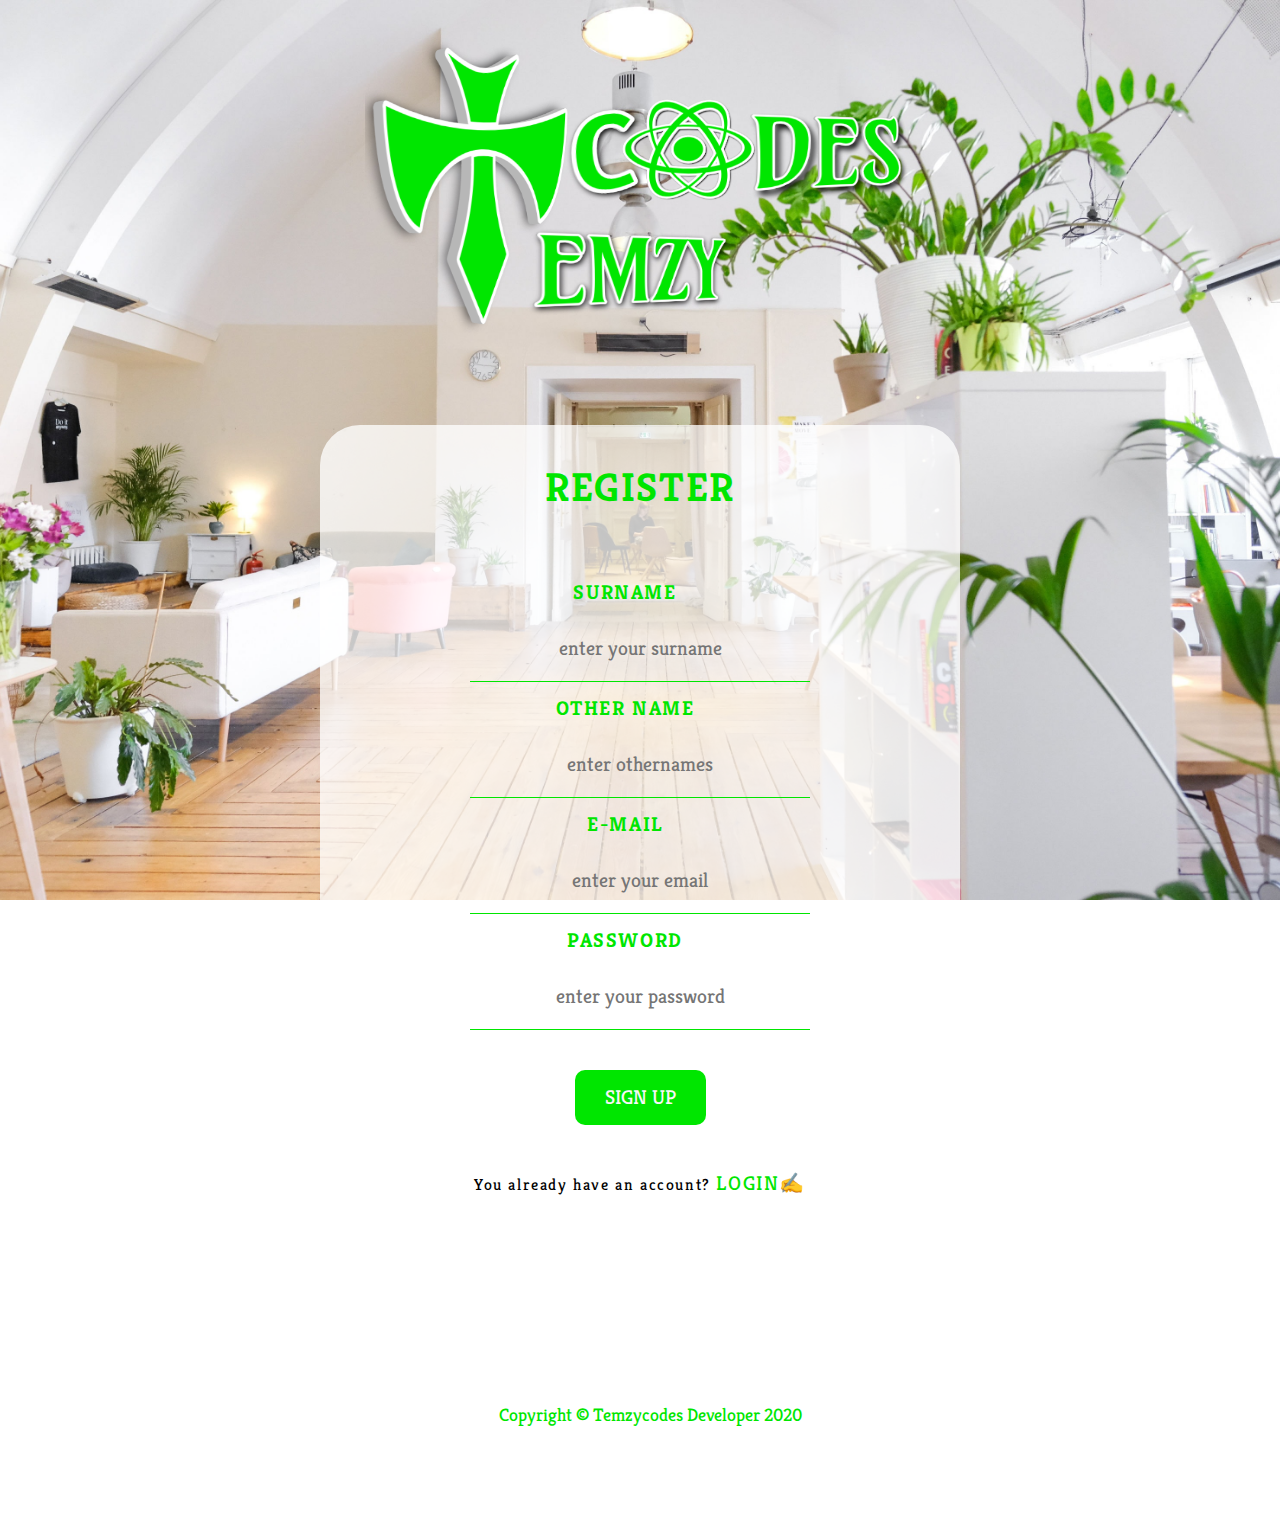
<file: index.html>
<!DOCTYPE html>
<html lang="en">
  <head>
    <meta charset="UTF-8" />
    <meta name="viewport" content="width=device-width, initial-scale=1.0" />
    <link rel="icon" type="jpg/png" href="web-icon.png" />
    <link
      rel="stylesheet"
      href="https://cdnjs.cloudflare.com/ajax/libs/font-awesome/5.13.0/css/all.min.css"
      integrity="sha256-h20CPZ0QyXlBuAw7A+KluUYx/3pK+c7lYEpqLTlxjYQ="
      crossorigin="anonymous"
    />
    <link
      href="https://fonts.googleapis.com/css2?family=Kreon&display=swap"
      rel="stylesheet"
    />
    <link rel="stylesheet" type="text/css" href="animate.css" />
    <link rel="stylesheet" type="text/css" href="style.css" />
    <title>Signup Form</title>
  </head>
  <body>
    <div id="logo" style="margin-top: -30px;" align="center">
      <img
        src="logo.png"
        width="550"
        height="450"
        alt="logo"
        class="animated zoomInLeft"
      />
    </div>
    <div class="form-container animated zoomInLeft">
      <form action="" method="POST">
        <div class="title">
          <h1>REGISTER</h1>
        </div>
        <label for="surname">SURNAME <i class="fas fa-user icons"></i></label>
        <br />
        <input
          id="surname"
          type="text"
          name="surrname"
          placeholder="enter your surname"
          required
        />
        <br />
        <label for="othername"
          >OTHER NAME <i class="fas fa-users icons"></i
        ></label>
        <br />
        <input
          id="othername"
          type="text"
          name="othername"
          placeholder="enter othernames"
          required
        />
        <br />
        <label for="email"
          >E-MAIL <i class="fas fa-envelope-open-text icons"></i></label
        ><br />
        <input
          id="email"
          type="email"
          name="email"
          placeholder="enter your email"
          required
        />
        <br />
        <label for="password">PASSWORD <i class="fas fa-key icons"></i></label
        ><br />
        <input
          id="password"
          type="password"
          name="password"
          placeholder="enter your password"
          required
        />
        <br />
        <input type="submit" value="SIGN UP" />
        <p class="user-info">
          You already have an account?
          <a class="login" href="login.html">LOGIN</a
          ><span style="font-size: 20px;">✍</span>
        </p>
      </form>
    </div>
    <footer>
      <p>Copyright &copy; Temzycodes Developer 2020</p>
      <div id="social">
        <a href="https://www.instagram.com/temzycodes/" target="_blank"
          ><i class="fab fa-instagram icons"></i
        ></a>
        <a href="https://twitter.com/ATemiye" target="_blank"
          ><i class="fab fa-twitter icons"></i
        ></a>
        <a
          href="https://web.facebook.com/akinyemi.temiyeolamilekan.9"
          target="_blank"
          ><i class="fab fa-facebook icons"></i
        ></a>
      </div>
    </footer>
  </body>
</html>
</file>
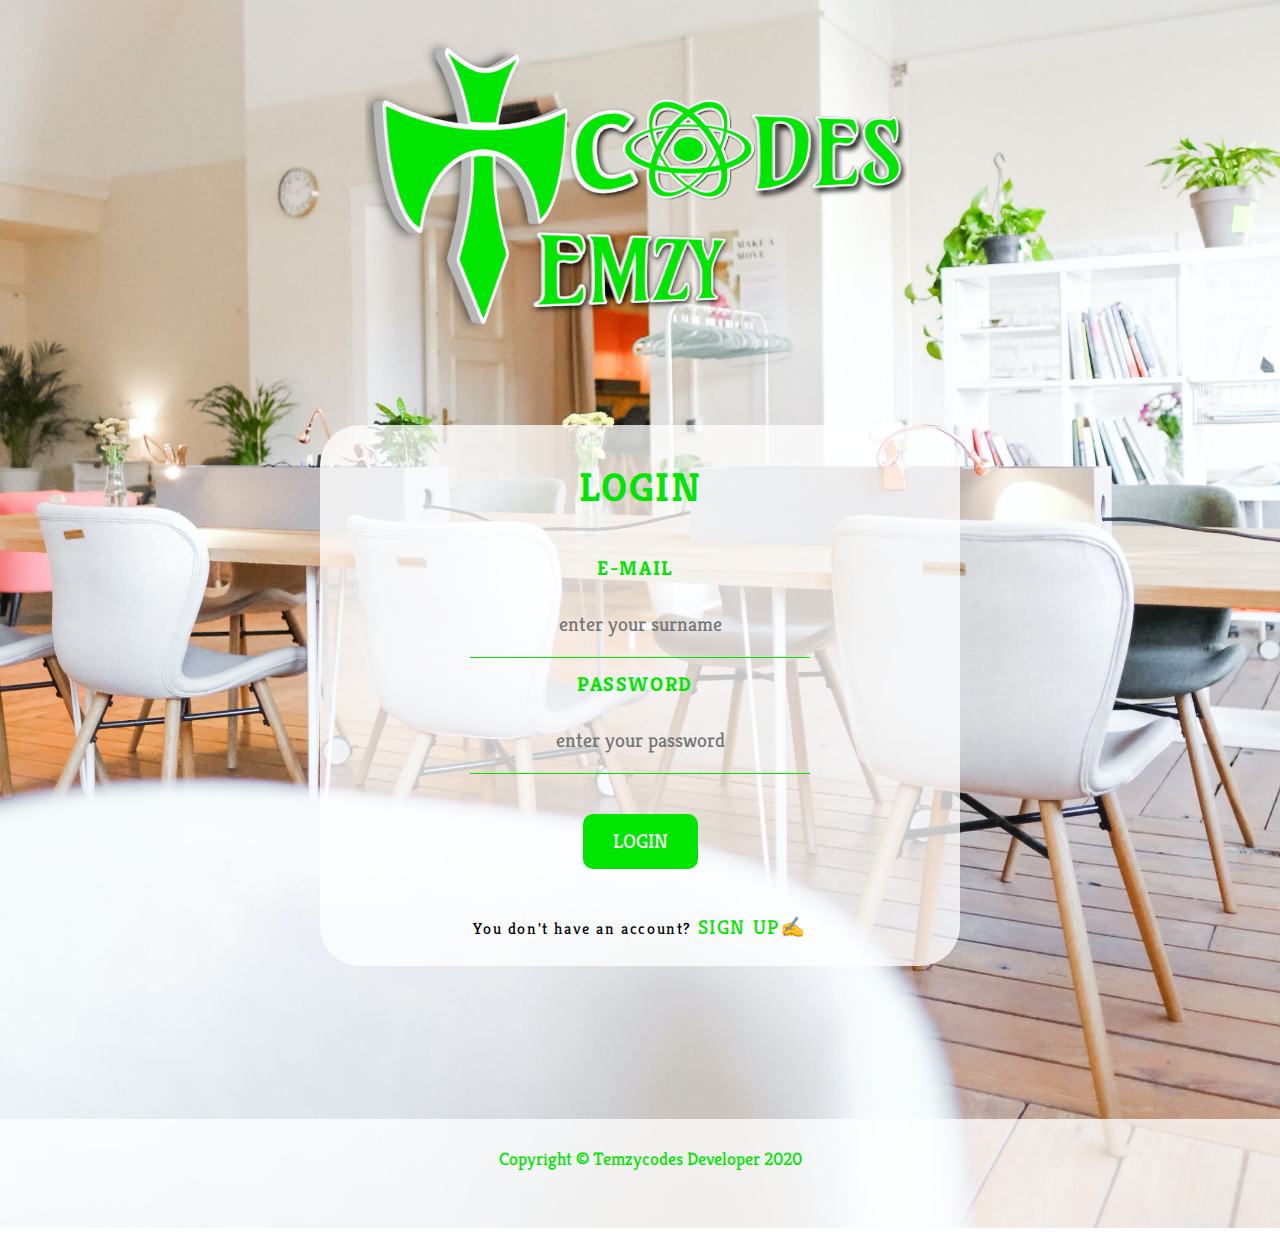
<file: login.html>
<!DOCTYPE html>
<html lang="en">
  <head>
    <meta charset="UTF-8" />
    <meta name="viewport" content="width=device-width, initial-scale=1.0" />
    <link rel="icon" type="jpg/png" href="web-icon.png" />
    <link
      rel="stylesheet"
      href="https://cdnjs.cloudflare.com/ajax/libs/font-awesome/5.13.0/css/all.min.css"
      integrity="sha256-h20CPZ0QyXlBuAw7A+KluUYx/3pK+c7lYEpqLTlxjYQ="
      crossorigin="anonymous"
    />
    <link
      href="https://fonts.googleapis.com/css2?family=Kreon&display=swap"
      rel="stylesheet"
    />
    <link rel="stylesheet" type="text/css" href="animate.css" />
    <link rel="stylesheet" type="text/css" href="style.css" />
    <link rel="stylesheet" type="text/css" href="login.css" />
    <title>Login Page</title>
  </head>
  <body>
    <div id="logo" style="margin-top: -30px;" align="center">
      <img
        src="logo.png"
        width="550"
        height="450"
        alt="logo"
        class="animated zoomInLeft"
      />
    </div>
    <div class="form-container animated slideInRight">
      <form action="" method="POST">
        <div class="title">
          <h1>LOGIN</h1>
        </div>
        <label for="surname"
          >E-MAIL <i class="fas fa-envelope-open-text icons"></i
        ></label>
        <br />
        <input
          id="surname"
          type="text"
          name="surrname"
          placeholder="enter your surname"
          required
        />
        <br />
        <label for="password">PASSWORD <i class="fas fa-key icons"></i></label
        ><br />
        <input
          id="password"
          type="password"
          name="password"
          placeholder="enter your password"
          required
        />
        <br />
        <input type="submit" value="LOGIN" />
        <p class="user-info">
          You don't have an account?
          <a class="login" href="index.html">SIGN UP</a
          ><span style="font-size: 20px;">✍</span>
        </p>
      </form>
    </div>
    <footer>
      <p>Copyright &copy; Temzycodes Developer 2020</p>
      <div id="social">
        <a href="https://www.instagram.com/temzycodes/" target="_blank"
          ><i class="fab fa-instagram social-icon"></i
        ></a>
        <a href="https://twitter.com/ATemiye" target="_blank"
          ><i class="fab fa-twitter social-icon"></i
        ></a>
        <a
          href="https://web.facebook.com/akinyemi.temiyeolamilekan.9"
          target="_blank"
          ><i class="fab fa-facebook social-icon"></i
        ></a>
      </div>
    </footer>
  </body>
</html>
</file>
<file: style.css>
html {
  background: url("office.jpg") no-repeat center center fixed;
  -webkit-background-size: cover;
  -moz-background-size: cover;
  -o-background-size: cover;
  background-size: cover;
}
body {
  margin: 0;
  padding: 0;
  font-family: "Kreon", serif;
}

div.form-container {
  margin-top: 20rem;
  width: 50%;
  margin: auto;
  margin-bottom: 5%;
  text-align: center;
  background-color: rgba(255, 255, 255, 0.76);
  font-family: "Kreon", serif;
  border-radius: 40px;
  animation-duration: 3s;
}
form {
  padding: 10px;
}

label {
  color: #00e600;
  letter-spacing: 0.1rem;
  font-weight: bold;
  font-size: 20px;
}

.form-container .title h1 {
  font-size: 40px;
  margin-bottom: 4rem;
  color: #00e600;
  letter-spacing: 0.1rem;
}

input[type="text"],
input[type="email"],
input[type="password"] {
  text-align: center;
  font-size: 20px;
  border: none;
  outline: none;
  color: #00e600;
  border-bottom: 1px solid #00e600;
  background: transparent;
  padding: 20px;
  margin: 10px;
  width: 300px;
  font-family: "Kreon", serif;
}
select {
  font-size: 16px;
  color: #00e600;
  width: 310px;
  margin: 10px;
  padding-bottom: 15px;
  outline: none;
  border: none;
  border-bottom: 1px solid #00e600;
  background: transparent;
  font-family: "Kreon", serif;
}

input[type="submit"] {
  border: none;
  border-radius: 10px;
  outline: none;
  background-color: #00e600;
  color: #f8f8f8;
  text-align: center;
  text-transform: uppercase;
  cursor: pointer;
  margin: 30px;
  padding: 15px 30px;
  font-size: 20px;
  font-family: "Kreon", serif;
  transition: all 1s ease-in-out;
}

input[type="submit"]:hover {
  transform: scale(1.2);
}
p.user-info {
  font-size: 16px;
  letter-spacing: 0.1rem;
}
a.login {
  color: #00e600;
  font-size: 20px;
  letter-spacing: 0.1rem;
  text-decoration: none;
}
a.login:hover {
  transform: scale(1.2);
  text-decoration: underline;
  font-weight: bold;
  font-size: 25px;
}
.icons {
  margin: 15px;
  font-size: 1.5rem;
  color: #00e600;
}
footer {
  margin-top: 12%;
  width: 100%;
  text-align: center;
  color: #00e600;
  padding: 10px 10px;
  font-size: 18px;
  background-color: rgba(255, 255, 255, 0.76);
  font-family: "Kreon", serif;
}
</file>
<file: login.css>
html {
  background: url("office3.jpg") no-repeat center center fixed;
  -webkit-background-size: cover;
  -moz-background-size: cover;
  -o-background-size: cover;
  background-size: cover;
}
div.form-container {
  animation-duration: 3s;
}
.form-container .title h1 {
  font-size: 40px;
  margin-bottom: 2.5rem;
  color: #00e600;
  letter-spacing: 0.1rem;
}
.icons {
  margin: 5px;
  font-size: 1.5rem;
  color: #00e600;
}

.social-icon {
  margin: 20px;
  font-size: 1.5rem;
  color: #00e600;
}
</file>
